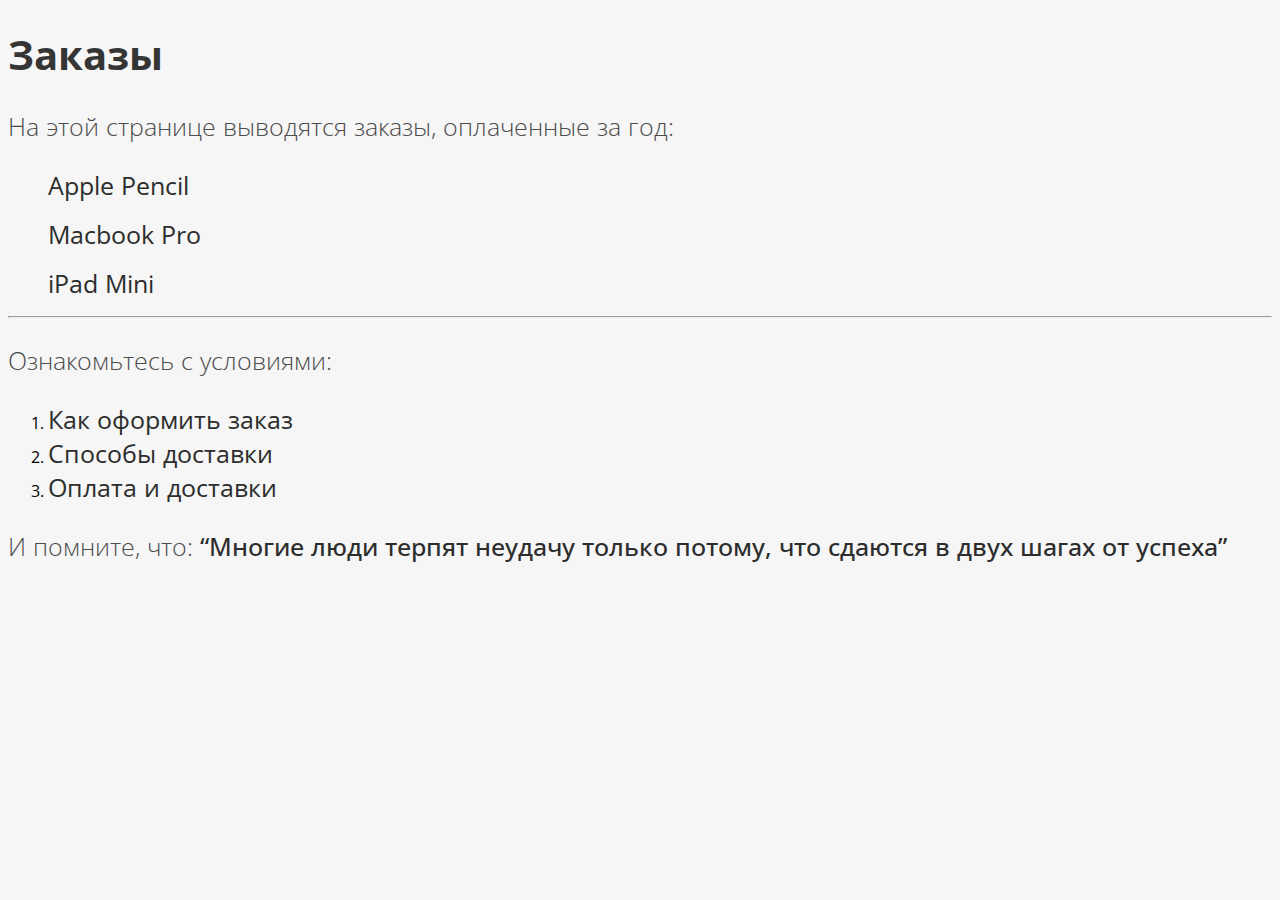
<file: index.html>
<!DOCTYPE html>
<html lang="en">
<head>
    <meta charset="UTF-8">
    <meta name="viewport" content="width=device-width, initial-scale=1.0">
    <title>Test</title>
    <link rel="shortcut icon" href="img/favicon.ico">
    <link rel="icon" href="img/favicon.svg" type="image/svg+xml">
    <link href="https://fonts.googleapis.com/css2?family=Open+Sans:ital,wght@0,300..800;1,300..800&display=swap" rel="stylesheet">
    <link rel="stylesheet" href="css/style.css">
</head>
<body>
    <h1>Заказы</h1>
    <p>На этой странице выводятся заказы, оплаченные за год:</p>
    <ul>
        <li>Apple Pencil</li>
        <li>Macbook Pro</li>
        <li>iPad Mini</li>
    </ul>
    <hr>
    <p>Ознакомьтесь с условиями:</p>
    <ol>
        <li><a href="#">Как оформить заказ</a></li>
        <li><a href="#">Способы доставки</a></li>
        <li><a href="#">Оплата и доставки</a></li>
    </ol>
    <p>И помните, что: <q>Многие люди терпят неудачу только потому, что сдаются в двух шагах от успеха</q></p>
</body>
</html>
</file>
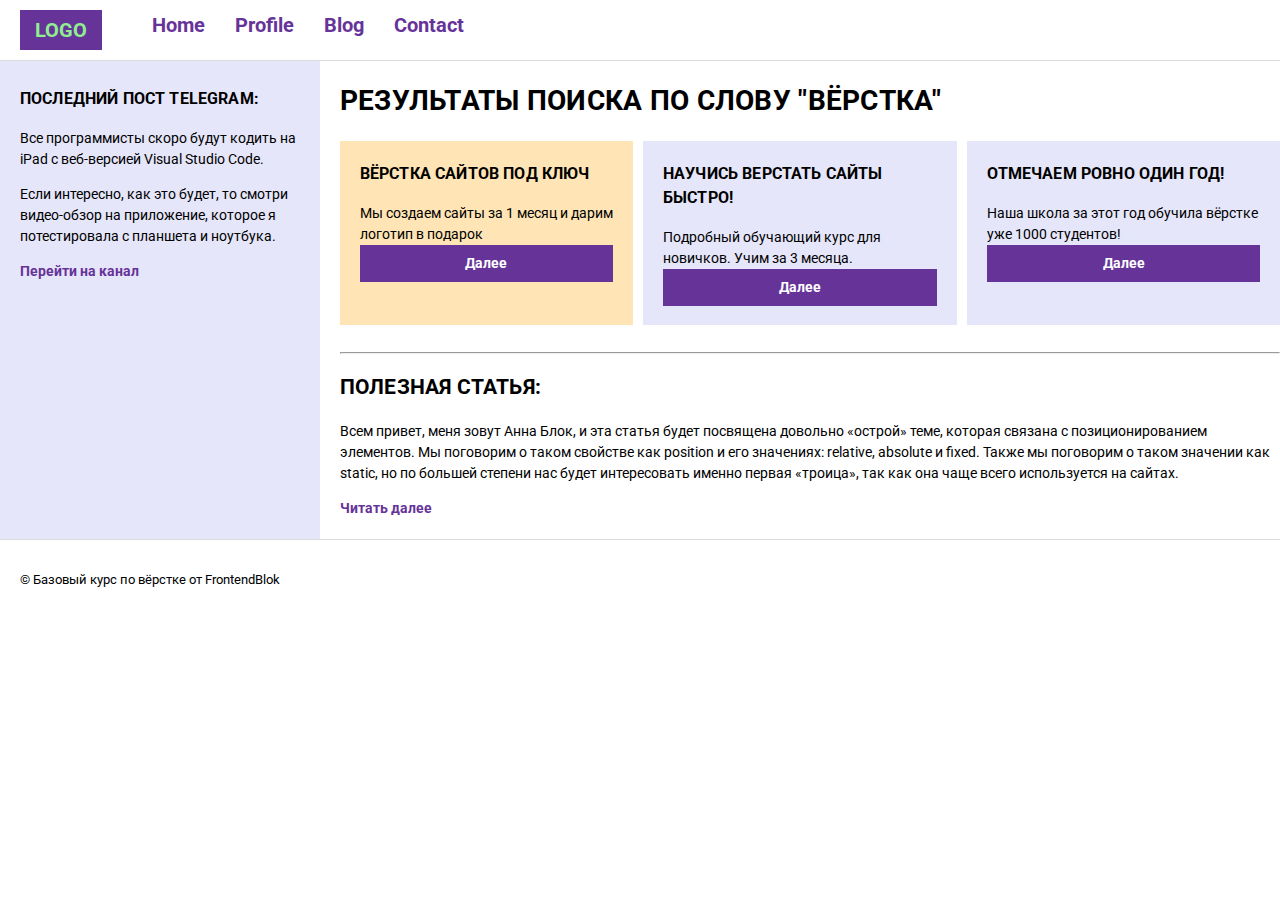
<file: semantic.html>
<!DOCTYPE html>
<html lang="en">
<head>
    <meta charset="UTF-8">
    <meta http-equiv="X-UA-Compatible" content="IE=edge">
    <meta name="viewport" content="width=device-width, initial-scale=1.0">
    <link rel="stylesheet" href="css/semantic.css">
    <link rel="preconnect" href="https://fonts.googleapis.com">
    <link rel="preconnect" href="https://fonts.gstatic.com" crossorigin>
    <link href="https://fonts.googleapis.com/css2?family=Roboto:ital,wght@400,700&display=swap" rel="stylesheet">
    <link rel="stylesheet" href="css/normalize.css">
    <title>Document</title>
</head>
<body>
    <header class="header">
        <a href="#" class="logo">LOGO</a>
        <nav>
        <ul>
            <li><a href="#">Home</a></li>
            <li><a href="#">Profile</a></li>
            <li><a href="#">Blog</a></li>
            <li><a href="#">Contact</a></li>
        </ul>
    </nav>
    </header>
    <div class="box">
        <aside class="aside">
            <h3>Последний пост Telegram:</h3>
            <p>
                Все программисты скоро будут кодить на iPad с веб-версией Visual Studio Code.
            </p>
            <p>
                Если интересно, как это будет, то смотри видео-обзор на приложение, которое я потестировала с планшета и ноутбука.
            </p>
            <a href="https://t.me/frontendblok/2906">Перейти на канал</a>
        </aside>
        <main>
            <h1>Результаты поиска по слову "вёрстка"</h1>
            <div class="results">
                <section class="first_section">
                    <h3>Вёрстка сайтов под ключ</h3>
                    <p>Мы создаем сайты за 1 месяц и дарим логотип в подарок <a href="#" class="link">Далее</a></p>
                </section>
                <section>
                    <h3>Научись верстать сайты быстро!</h3>
                    <p>Подробный обучающий курс для новичков. Учим за 3 месяца. <a href="#" class="link">Далее</a></p>
                </section>
                <section>
                    <h3>Отмечаем ровно один год!</h3>
                    <p>Наша школа за этот год обучила вёрстке уже 1000 студентов! <a href="#" class="link">Далее</a></p>
                </section>
            </div>
            <hr>
            <h2>Полезная статья:</h2>
            <article class="post">
                <p>
                    Всем привет, меня зовут Анна Блок, и эта статья будет посвящена довольно «острой» теме, которая связана с позиционированием элементов. Мы поговорим о таком свойстве как position и его значениях: relative, absolute и fixed. Также мы поговорим о таком значении как static, но по большей степени нас будет интересовать именно первая «троица», так как она чаще всего используется на сайтах.
                </p>
                <a href="#">Читать далее</a>
            </article>
        </main>
    </div>
    
    <footer class="footer">
        <p>&copy; Базовый курс по вёрстке от FrontendBlok</p>
    </footer>
</body>
</html>
</file>
<file: css/style.css>
body {
    background-color: #F6F6F6;
    font-family: "Open Sans", sans-serif;
}

h1 {
    color: #353535;
    font-size: 40px;
    font-weight: 700;
} 

p {
    color: #4d4d4d;
    font-size: 25px;
    font-weight: 300;
}

ul li {
    list-style: none;
    margin: 10px 0px 15px 0px;
    color: #2d2d2d;
    font-size: 25px;
}

a {
    text-decoration: none;
    margin: 10px 0px 20px 0px;
    color: #2d2d2d;
    font-size: 25px;
}

a:hover {
    color: #ff1515;
} 

q {
    color: #2d2d2d;
    font-weight: 500;
}
</file>
